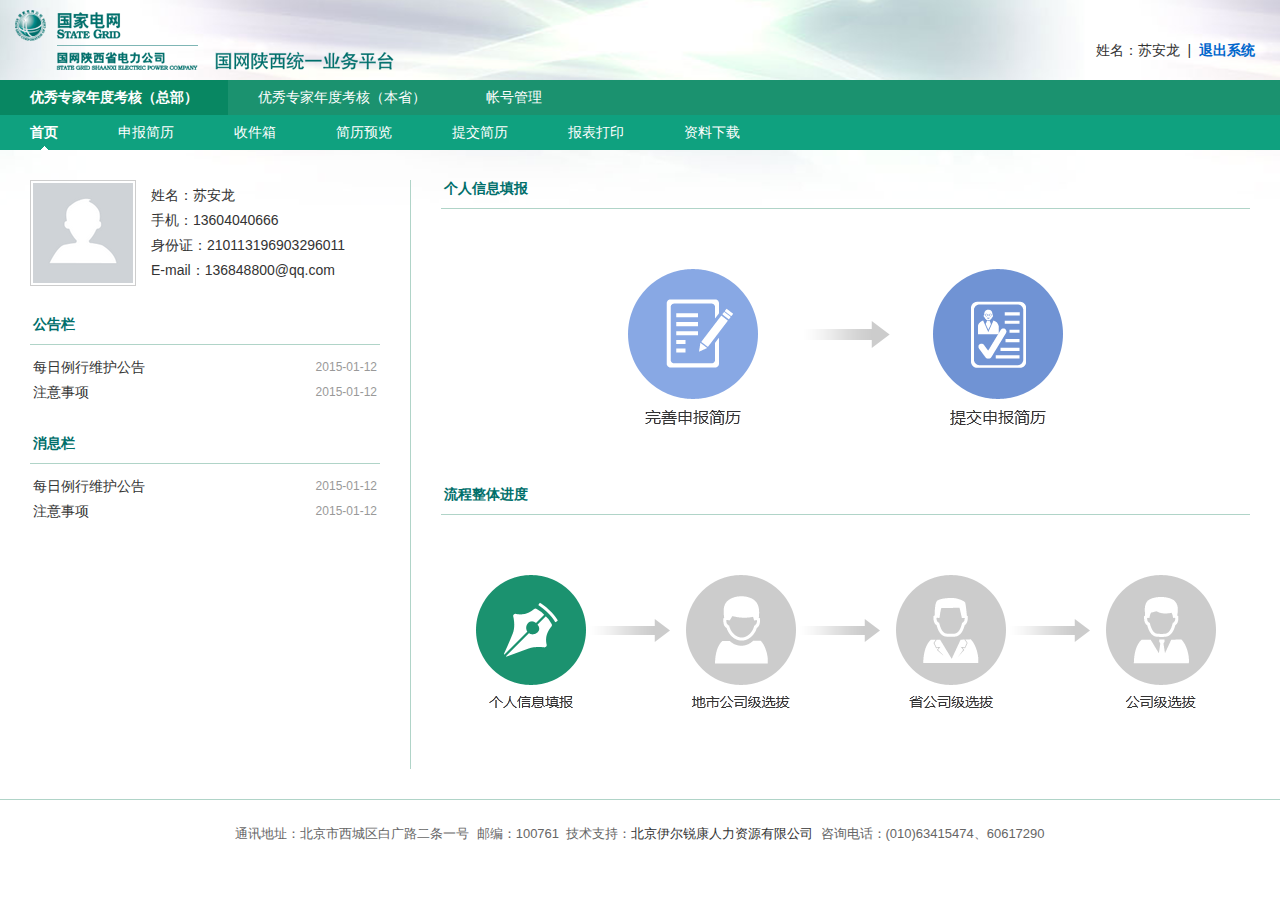
<file: home.html>
<!DOCTYPE html PUBLIC "-//W3C//DTD XHTML 1.0 Transitional//EN" "http://www.w3.org/TR/xhtml1/DTD/xhtml1-transitional.dtd">
<html xmlns="http://www.w3.org/1999/xhtml">
<head>
<meta http-equiv="Content-Type" content="text/html; charset=utf-8" />
<title>国网陕西统一业务平台</title>
<link href="css/sx_home.css" rel="stylesheet" type="text/css" />
</head>

<body>
<!-- 头部开始 -->
<div class="topFrame">
  <div class="userinfo">姓名：苏安龙&nbsp;&nbsp;|&nbsp;&nbsp;<a href="index.html">退出系统</a></div>
</div>
<!-- 头部结束 -->

<!-- 菜单开始 -->
<div class="navFrame">
  <ul>   	 	
    <li class="hover">
      <a href="#none">优秀专家年度考核（总部）</a>
    </li>	   	 		   	 	
    <li>
      <a href="#none">优秀专家年度考核（本省）</a>
    </li>
    <li>
      <a href="#none">帐号管理</a>
    </li>
  </ul>
</div>
<div class="navFrame1">
  <ul>
    <li class="hover"><a href="#">首页</a></li>
    <li><a href="page.html">申报简历</a></li>
    <li><a href="#">收件箱</a></li>
    <li><a href="#">简历预览</a></li>
    <li><a href="#">提交简历</a></li>
    <li><a href="#">报表打印</a></li>
    <li><a href="#">资料下载</a></li>
  </ul>
</div>
<!-- 菜单结束 -->

<!-- 主体开始 -->
<div class="homeMain">
  <table width="100%" border="0" cellspacing="0" cellpadding="0">
    <tr>
      <td width="350" valign="top"><table width="100%" border="0" cellspacing="0" cellpadding="0">
        <tr>
          <td width="106" height="106" class="mypic"><img src="images/tp02_20150603.png" width="100" height="100" /></td>
          <td nowrap="nowrap" class="mytext">姓名：苏安龙<br />
            手机：13604040666<br />
            身份证：210113196903296011<br />
            E-mail：136848800@qq.com</td>
        </tr>
      </table>
      <div class="info">
        <div class="title">公告栏</div>
        <div class="content">
          <ul>
            <li><span>2015-01-12</span><a href="#none">每日例行维护公告</a></li>
            <li><span>2015-01-12</span><a href="#none">注意事项</a></li>
          </ul>
        </div>
      </div>
      <div class="info">
        <div class="title">消息栏</div>
        <div class="content">
          <ul>
            <li><span>2015-01-12</span><a href="#none">每日例行维护公告</a></li>
            <li><span>2015-01-12</span><a href="#none">注意事项</a></li>
          </ul>
        </div>
      </div></td>
      <td width="30">&nbsp;</td>
      <td width="1" bgcolor="#b0d4c8"></td>
      <td width="30">&nbsp;</td>
      <td valign="top"><div class="info1">
        <div class="title">个人信息填报</div>
        <div class="content" align="center">
          <table width="435" border="0" cellspacing="0" cellpadding="0">
            <tr>
              <td><a href="#none"><img src="images/tb1_20150604.png" width="130" height="157" /></a></td>
              <td align="center"><img src="images/tb3_20150604.png" width="88" height="54" /></td>
              <td align="right"><a href="#none"><img src="images/tb2_20150604.png" width="130" height="157" /></a></td>
            </tr>
          </table>
        </div>
      </div>
      <div class="info1">
        <div class="title">流程整体进度</div>
        <div class="content">
          <div class="flow_1"></div>
        </div>
      </div></td>
    </tr>
  </table>
</div>
<!-- 主体结束 -->

<div class="footer">
通讯地址：北京市西城区白广路二条一号&nbsp;&nbsp;邮编：100761&nbsp;&nbsp;技术支持：<a href="http://www.yehr.com.cn" target="_blank">北京伊尔锐康人力资源有限公司</a>&nbsp;&nbsp;咨询电话：(010)63415474、60617290
</div>
</body>
</html>
</file>
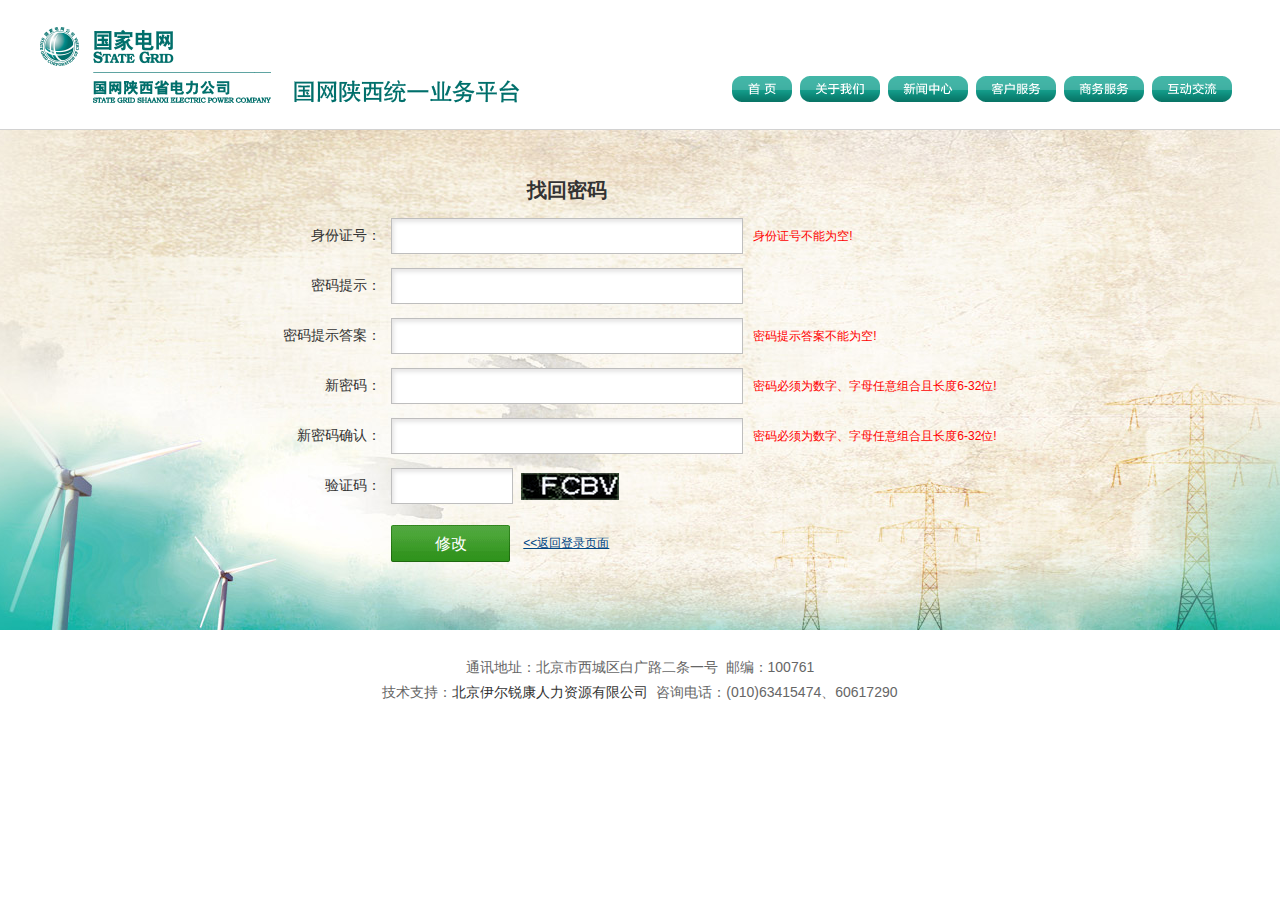
<file: password.html>
<!DOCTYPE html PUBLIC "-//W3C//DTD XHTML 1.0 Transitional//EN" "http://www.w3.org/TR/xhtml1/DTD/xhtml1-transitional.dtd">
<html xmlns="http://www.w3.org/1999/xhtml">
<head>
<meta http-equiv="Content-Type" content="text/html; charset=utf-8" />
<title>忘记密码</title>
<link href="css/sx_password.css" rel="stylesheet" type="text/css" />
</head>

<body>
<!-- 头部开始 -->
<div class="header">
  <div class="naver">
    <ul>
      <li><a class="home" href="http://www.sn.sgcc.com.cn/"></a></li>
      <li><a class="gywm" href="http://www.sn.sgcc.com.cn/html/main/col2/column_2_1.html"></a></li>
      <li><a class="xwzx" href="http://www.sn.sgcc.com.cn/html/main/col3/column_3_1.html"></a></li>
      <li><a class="khfw" href="http://www.sn.sgcc.com.cn/html/main/col4/column_4_1.html"></a></li>
      <li><a class="swfw" href="http://www.sn.sgcc.com.cn/html/main/col5/column_5_1.html"></a></li>
      <li><a class="hdjl" href="http://www.sn.sgcc.com.cn/html/main/col6/column_6_1.html"></a></li>
    </ul>
  </div>
</div>
<!-- 头部结束 -->

<!-- 主体开始 -->
<div class="mainer">
  <div class="password">
    <table border="0" align="center" cellpadding="0" cellspacing="0" width="0">
      <tr>
        <td align="right" nowrap="nowrap">&nbsp;</td>
        <td align="center" class="title">找回密码</td>
        <td class="tip" nowrap="nowrap" id="user_sfz_msg2">&nbsp;</td>
      </tr>
      <tr>
        <td align="right" nowrap="nowrap">身份证号：</td>
        <td><input type="text" class="zcinput" maxlength="18" /></td>
        <td class="tip" nowrap="nowrap" id="user_sfz_msg">身份证号不能为空!</td>
      </tr>
      <tr>
        <td align="right">密码提示：</td>
        <td id="user_proplem_td"><input class="zcinput" type="text" />
        </td>
          <td class="tip" nowrap="nowrap" id="user_name_msg">&nbsp;</td>
      </tr>
      <tr>
        <td align="right">密码提示答案：</td>
        <td><input type="text" class="zcinput" /></td>
        <td class="tip" nowrap="nowrap" id="user_da_msg">密码提示答案不能为空!</td>
      </tr>
      <tr>
        <td align="right">新密码：</td>
        <td><input type="password" class="zcinput" /></td>
        <td class="tip" nowrap="nowrap" id="user_pass_msg">密码必须为数字、字母任意组合且长度6-32位!</td>
      </tr>
      <tr>
        <td align="right">新密码确认：</td>
        <td><input type="password" class="zcinput" /></td>
        <td class="tip" nowrap="nowrap" id="user_pass1_msg">密码必须为数字、字母任意组合且长度6-32位!</td>
      </tr>
      <tr>
        <td align="right">验证码：</td>
        <td align="left" valign="top">
		<table border="0" cellpadding="0" cellspacing="0">
		<tr>
        <td style="padding:0px"><input type="text" class="zcinput" style="width:120px;" maxlength="4" /></td>
        <td style="padding:0px 0px 0px 8px;"><img src="images/tp01_20150603.png" /></td>
        </tr>
		</table>
        </td>
        <td class="tip" nowrap="nowrap" id="">&nbsp;</td>
      </tr>
      <tr>
        <td align="right">&nbsp;</td>
        <td><table border="0" cellspacing="0" cellpadding="0">
          <tr>
            <td style="padding-left:0px;"><input type="button" value="修改" class="zcbtn" /></td>
            <td style="padding-left:8px;" class="dltext"><a href="index.html">&lt;&lt;返回登录页面</a></td>
          </tr>
        </table></td>
        <td class="tip" nowrap="nowrap" id="">&nbsp;</td>
      </tr>
    </table>
  </div>
</div>
<!-- 主体结束 -->

<!-- 底部开始 -->
<div class="footer">
通讯地址：北京市西城区白广路二条一号&nbsp;&nbsp;邮编：100761<br>
技术支持：<a target="_blank" href="http://www.yehr.com.cn">北京伊尔锐康人力资源有限公司</a>&nbsp;&nbsp;咨询电话：(010)63415474、60617290</div>
<!-- 底部结束 -->
</body>
</html>
</file>
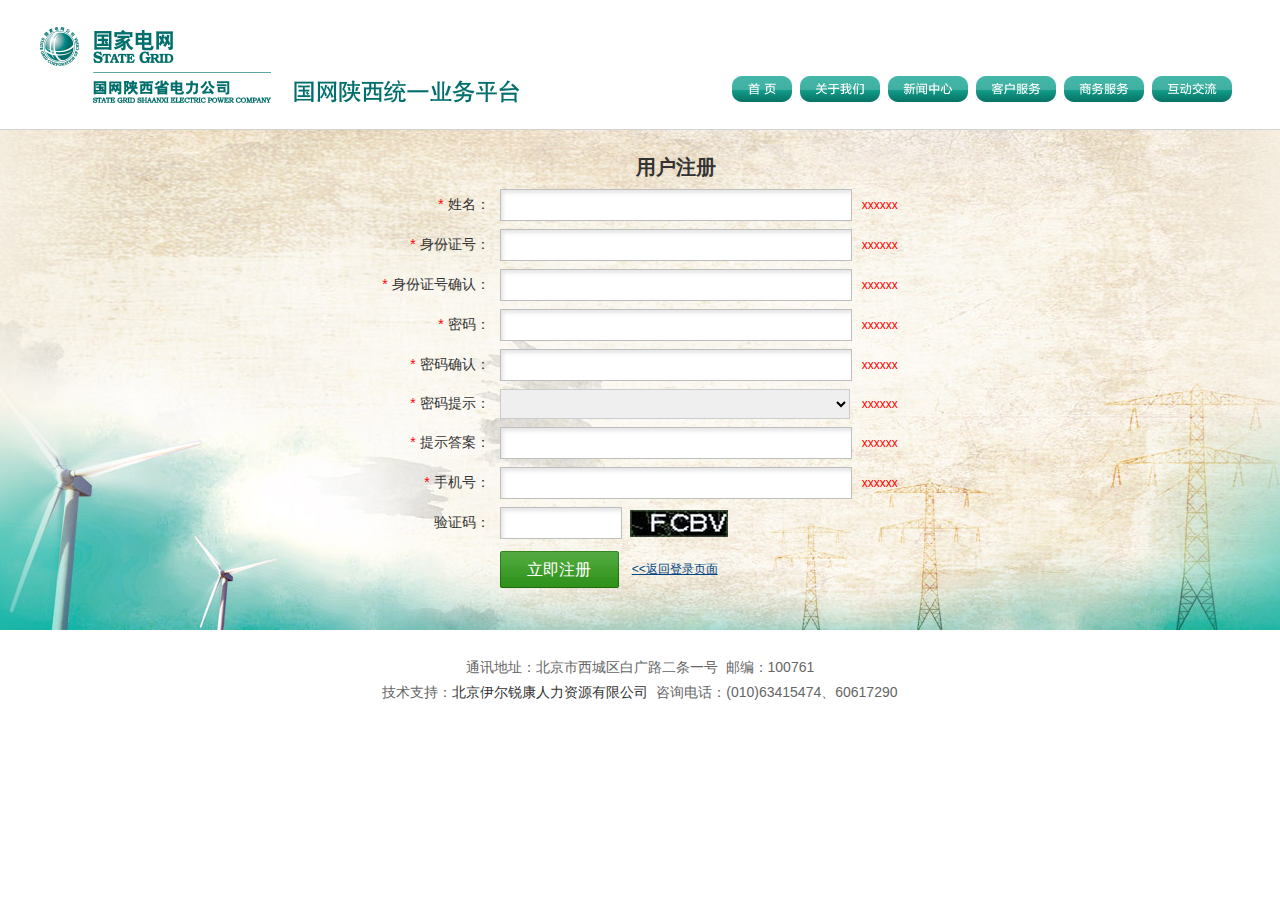
<file: reg.html>
<!DOCTYPE html PUBLIC "-//W3C//DTD XHTML 1.0 Transitional//EN" "http://www.w3.org/TR/xhtml1/DTD/xhtml1-transitional.dtd">
<html xmlns="http://www.w3.org/1999/xhtml">
<head>
<meta http-equiv="Content-Type" content="text/html; charset=utf-8" />
<title>注册账号</title>
<link href="css/sx_reg.css" rel="stylesheet" type="text/css" />
</head>

<body>
<!-- 头部开始 -->
<div class="header">
  <div class="naver">
    <ul>
      <li><a class="home" href="http://www.sn.sgcc.com.cn/"></a></li>
      <li><a class="gywm" href="http://www.sn.sgcc.com.cn/html/main/col2/column_2_1.html"></a></li>
      <li><a class="xwzx" href="http://www.sn.sgcc.com.cn/html/main/col3/column_3_1.html"></a></li>
      <li><a class="khfw" href="http://www.sn.sgcc.com.cn/html/main/col4/column_4_1.html"></a></li>
      <li><a class="swfw" href="http://www.sn.sgcc.com.cn/html/main/col5/column_5_1.html"></a></li>
      <li><a class="hdjl" href="http://www.sn.sgcc.com.cn/html/main/col6/column_6_1.html"></a></li>
    </ul>
  </div>
</div>
<!-- 头部结束 -->

<!-- 主体开始 -->
<div class="mainer">
  <div class="reg">
    <table border="0" align="center" cellpadding="0" cellspacing="0">
      <tr>
        <td align="right" nowrap="nowrap">&nbsp;</td>
        <td align="center" class="title">用户注册</td>
        <td class="tip" nowrap="nowrap">&nbsp;</td>
      </tr>
      <tr>
        <td align="right" nowrap="nowrap"><font color="red">*</font> 姓名：</td>
        <td><input type="text" class="zcinput" /></td>
        <td class="tip" nowrap="nowrap">xxxxxx</td>
      </tr>
      <tr>
        <td align="right" nowrap="nowrap"><font color="red">*</font> 身份证号：</td>
        <td><input type="text" class="zcinput" maxlength="18" /></td>
        <td nowrap="nowrap" class="tip">xxxxxx</td>
      </tr>
      <tr>
        <td align="right" nowrap="nowrap"><font color="red">*</font> 身份证号确认：</td>
        <td><input type="text" class="zcinput" maxlength="18" /></td>
        <td nowrap="nowrap" class="tip">xxxxxx</td>
      </tr>
      <tr>
        <td align="right" nowrap="nowrap"><font color="red">*</font> 密码：</td>
        <td><input type="password" class="zcinput" /></td>
        <td nowrap="nowrap" class="tip">xxxxxx</td>
      </tr>
      <tr>
        <td align="right" nowrap="nowrap"><font color="red">*</font> 密码确认：</td>
        <td><input type="password" class="zcinput" /></td>
        <td nowrap="nowrap" class="tip">xxxxxx</td>
      </tr>
       <tr>
        <td align="right" nowrap="nowrap"><font color="red">*</font> 密码提示：</td>
        <td>
        <select class="zcselect"></select>
        </td>
        <td nowrap="nowrap" class="tip">xxxxxx</td>
      </tr>
       <tr>
        <td align="right" nowrap="nowrap"><font color="red">*</font> 提示答案：</td>
        <td><input type="text" class="zcinput" /></td>
        <td nowrap="nowrap" class="tip">xxxxxx</td>
      </tr>
      <tr>
        <td align="right" nowrap="nowrap"><font color="red">*</font> 手机号：</td>
        <td><input type="text" class="zcinput" /></td>
        <td nowrap="nowrap" class="tip">xxxxxx</td>
      </tr>
      <tr>
        <td align="right" nowrap="nowrap">验证码：</td>
        <td align="left" >
          <table cellpadding="0" cellspacing="0">
            <tr>
              <td style="padding:0px;"><input type="text" class="zcinput" style="width:120px;" maxlength="4" /></td>
              <td style="padding:0px 0px 0px 8px;"><img src="images/tp01_20150603.png" /></td>
            </tr>
          </table>
        </td>
        <td class="tip" id="user_code_msg">&nbsp;</td>
      </tr>
      <tr>
        <td align="right" nowrap="nowrap">&nbsp;</td>
        <td><table border="0" cellspacing="0" cellpadding="0">
          <tr>
            <td style="padding-left:0px;"><input type="button" value="立即注册" class="zcbtn" /></td>
            <td style="padding-left:8px;" class="dltext"><a href="index.html">&lt;&lt;返回登录页面</a></td>
          </tr>
        </table></td>
        <td>&nbsp;</td>
      </tr>
    </table>
  </div>
</div>
<!-- 主体结束 -->

<!-- 底部开始 -->
<div class="footer">
通讯地址：北京市西城区白广路二条一号&nbsp;&nbsp;邮编：100761<br>
技术支持：<a target="_blank" href="http://www.yehr.com.cn">北京伊尔锐康人力资源有限公司</a>&nbsp;&nbsp;咨询电话：(010)63415474、60617290</div>
<!-- 底部结束 -->
</body>
</html>
</file>
<file: css/sx_home.css>
/* CSS Document */
body {
	font-family: "Microsoft Yahei", "微软雅黑", Arial;
	font-size: 14px;
	padding: 0;
	margin: 0;
	color: #333;
	background: url(../images/bg_index_top.png) repeat-x top;
}
a {color:#333; text-decoration:none;}
a:visited {text-decoration:none;}
a:hover {color:#000;text-decoration:none;}
a:active {color:#333;}
ul,ol,li {
	margin: 0;
	padding: 0;
	list-style-type: none;	
}
dl,dt,dd {
	margin: 0;
	padding: 0;
}
img {
	border: 0;	
}
br {
	font-size: 0;
	line-height: 10px;
	height: 10px;
}

/* topFrame */
.topFrame {
	min-width: 1200px;
	width: 100%;
	height: 80px;
	background: url(../images/logo_20150615.png) no-repeat 15px center;
	position: relative;
}
.topFrame .userinfo {
	position: absolute;
	right: 25px;
	bottom: 20px;
}
.topFrame .userinfo a {
	font-weight: bold;
	color: #06C;
}

/* navFrame */
.navFrame {
	min-width: 1200px;
	height: 35px;
	line-height: 35px;
	background-color: #1b926f;
}
.navFrame ul li {
	display: block;
	padding: 0px 30px;
	float: left;
	color: #FFF;
	text-align: center;
	font-size: 14px;
}
.navFrame ul li a {
	display: block;
	color: #FFF;
}
.navFrame ul li a:visited {text-decoration:none;}
.navFrame ul li a:hover {color:#FFF;text-decoration:none;}
.navFrame ul li a:active {color:#FFF;}

.navFrame ul li.hover {
	background-color: #088762;
	font-weight: bold;
}

.navFrame1 {
	min-width: 1200px;
	height: 35px;
	line-height: 35px;
	background-color: #0fa17f;
}
.navFrame1 ul li {
	display: block;
	padding: 0px 30px;
	float: left;
	color: #FFF;
	text-align: center;
	font-size: 14px;
}
.navFrame1 ul li a {
	display: block;
	color: #FFF;
}
.navFrame1 ul li a:visited {text-decoration:none;}
.navFrame1 ul li a:hover {color:#FFF;text-decoration:none;}
.navFrame1 ul li a:active {color:#FFF;}

.navFrame1 ul li.hover {
	background: url(../images/icon_20150604.png) no-repeat center bottom;
	font-weight: bold;
}

/* homeMain */
.homeMain {
	min-width: 1200px;
	padding: 30px;
}
.homeMain td.mypic img {
	width: 100px;
	height: 100px;
	padding: 2px;
	border: 1px solid #CDCDCD;
}
.homeMain td.mytext {
	padding-left: 15px;
	line-height: 25px;
}
.homeMain .info {
	padding-top: 30px;
}
.homeMain .info .title {
	color: #006f6b;
	font-weight: bold;
	padding: 0px 3px 10px;
	border-bottom: 1px solid #b0d4c8;
}
.homeMain .info .content {
	padding: 10px 3px 0px;
}
.homeMain .info .content ul li {
	line-height: 25px;
}
.homeMain .info .content ul li span {
	font-size: 12px;
	color: #999;
	float: right;
}
.homeMain .info1 {
	
}
.homeMain .info1 .title {
	color: #006f6b;
	font-weight: bold;
	padding: 0px 3px 10px;
	border-bottom: 1px solid #b0d4c8;
}
.homeMain .info1 .content {
	padding: 60px 0px;
}
.homeMain .info1 .content {
	padding: 60px 0px;
}
.homeMain .info1 .content .flow_1 {
	width: 740px;
	height: 134px;
	background: url(../images/jd1_20150604.png) no-repeat;
	margin: 0 auto;
}
.homeMain .info1 .content .flow_2 {
	width: 740px;
	height: 134px;
	background: url(../images/jd2_20150604.png) no-repeat;
	margin: 0 auto;
}
.homeMain .info1 .content .flow_3 {
	width: 740px;
	height: 134px;
	background: url(../images/jd3_20150604.png) no-repeat;
	margin: 0 auto;
}
.homeMain .info1 .content .flow_4 {
	width: 740px;
	height: 134px;
	background: url(../images/jd4_20150604.png) no-repeat;
	margin: 0 auto;
}

/* pageMain */
.pageMain {
	min-width: 1200px;
	padding: 30px 30px 30px 0px;
}
.pageMain_Menu {
	width: 166px;
	float: left;
}
.pageMain_Menu ul li {
	margin-bottom: 10px;
	font-size: 14px;	
}
.pageMain_Menu ul li a {
	display: block;
	width: 166px;
	height: 32px;
	line-height: 32px;
	color: #066563;
	text-indent: 30px;
	background: url(../images/bg02_20150603.png) no-repeat left -32px;		
}
.pageMain_Menu ul li a.hover {
	font-weight: bold;
	color: #FFF;
	background: url(../images/bg02_20150603.png) no-repeat left top;	
}
.pageMain_Menu ul li a:hover {
	font-weight: bold;
	color: #FFF;
	background: url(../images/bg02_20150603.png) no-repeat left top;		
}
.pageMain_Info {
	
}
.pageMain_Info .title {
	color: #006f6b;
	font-weight: bold;
	padding: 0px 3px 10px;
	border-bottom: 1px solid #b0d4c8;
}
.pageMain_Info .content {
	padding: 20px 0px;
}

/* footer */
.footer {
	font-size: 13px;
	border-top: 1px solid #b0d4c8;
	padding: 25px 0px;
	text-align: center;
	color: #666;
}
</file>
<file: css/sx_password.css>
/* CSS Document */
body {
	font-family: "Microsoft Yahei", "微软雅黑", Arial;
	font-size: 14px;
	padding: 0;
	margin: 0;
	color: #333;
	background: url(../images/bg01_20150603.png) repeat-x center 129px;
}
a {color:#333; text-decoration:none;}
a:visited {text-decoration:none;}
a:hover {color:#333;text-decoration:none;}
a:active {color:#333;}
ul,ol,li {
	margin: 0;
	padding: 0;
	list-style-type: none;	
}
dl,dt,dd {
	margin: 0;
	padding: 0;
}
img {
	border: 0;	
}
br {
	font-size: 0;
	line-height: 10px;
	height: 10px;
}

/* 头部 */
.header {
	max-width: 1200px;
	min-width: 1000px;
	height: 130px;
	margin: 0 auto;
	background: url(../images/logo_20150603.png) no-repeat left center;
	position: relative;	
}
.header .naver {
	float: right;
	overflow: hidden;
	margin-top: 76px;
}
.header .naver ul li {
	float: left;
	margin-right: 8px;
}
.header .naver ul li a {
	display: block;
	width: 80px;
	height: 26px;
}
.header .naver ul li a.home {
	background: url(../images/nav_20150603.png) no-repeat 0 0;
	width: 60px;
}
.header .naver ul li a.home:hover {
	background: url(../images/nav_20150603.png) no-repeat 0 -27px;
}
.header .naver ul li a.gywm {
	background: url(../images/nav_20150603.png) no-repeat -68px 0;
}
.header .naver ul li a.gywm:hover {
	background: url(../images/nav_20150603.png) no-repeat -68px -27px;
}
.header .naver ul li a.xwzx {
	background: url(../images/nav_20150603.png) no-repeat -156px 0;
}
.header .naver ul li a.xwzx:hover {
	background: url(../images/nav_20150603.png) no-repeat -156px -27px;
}
.header .naver ul li a.khfw {
	background: url(../images/nav_20150603.png) no-repeat -244px 0;
}
.header .naver ul li a.khfw:hover {
	background: url(../images/nav_20150603.png) no-repeat -244px -27px;
}
.header .naver ul li a.swfw {
	background: url(../images/nav_20150603.png) no-repeat -332px 0;
}
.header .naver ul li a.swfw:hover {
	background: url(../images/nav_20150603.png) no-repeat -332px -27px;
}
.header .naver ul li a.hdjl {
	background: url(../images/nav_20150603.png) no-repeat -420px 0;
}
.header .naver ul li a.hdjl:hover {
	background: url(../images/nav_20150603.png) no-repeat -420px -27px;
}
.header .links {
	font-size: 12px;
	position: absolute;
	right: 10px;
	bottom: 24px;
}
.header .links span {
	padding: 0 5px;
}


/* 登录主体 */
.mainer {
	height: 500px;
	background: url(../images/pic02_20150603.jpg) no-repeat center center;
}
.mainer .password {
	max-width: 1000px;
	margin: 0 auto;
	padding-top: 40px;
}
.mainer .password table td {
	padding: 7px 5px;
	font-size: 14px;
}
.mainer .password table td.title {
	font-size: 20px;
	font-weight: bold;
}
.mainer .password table td.tip {
	font-size: 12px;
	color: #F00;
}
.mainer .password table td.dltext {
	font-size: 12px;
}
.mainer .password table td.dltext a {
	color: #004684;
	text-decoration: underline;
}

/* 登录底部 */
.footer {
	padding: 25px 0px;
	line-height: 25px;
	text-align: center;
	color: #666;
}

/* button,input */
.zcinput {
	margin: 0;
	padding: 0;
	border: 1px solid #bebebe;
	width: 350px;
	height: 34px;
	line-height: 34px;
	text-indent: 2px;
	font-size: 14px;
	background: url(../images/bg03_20140612.png) no-repeat top left;
}
.zcselect {
	width: 350px;
	border: 1px solid #ccc;
	padding: 5px;
	font-size: 14px;
}
.zcbtn {
	-moz-border-bottom-colors: none;
	-moz-border-left-colors: none;
	-moz-border-right-colors: none;
	-moz-border-top-colors: none;
	background: url(../images/tp08_20140612.png) no-repeat;
	border: none 0;
	width: 119px;
	height: 37px;
	line-height: 37px;
	cursor: pointer;
	font-family: "微软雅黑";
	font-size: 16px;
	color: #FFF;
	padding: 0;
	margin: 0;
}
.zcbtn:hover, .zcbtn:focus {
	background: url(../images/tp07_20140612.png) no-repeat;
}
.zcbtn:active {
	color: #ccc;
}
</file>
<file: css/sx_reg.css>
/* CSS Document */
body {
	font-family: "Microsoft Yahei", "微软雅黑", Arial;
	font-size: 14px;
	padding: 0;
	margin: 0;
	color: #333;
	background: url(../images/bg01_20150603.png) repeat-x center 129px;
}
a {color:#333; text-decoration:none;}
a:visited {text-decoration:none;}
a:hover {color:#333;text-decoration:none;}
a:active {color:#333;}
ul,ol,li {
	margin: 0;
	padding: 0;
	list-style-type: none;	
}
dl,dt,dd {
	margin: 0;
	padding: 0;
}
img {
	border: 0;	
}
br {
	font-size: 0;
	line-height: 10px;
	height: 10px;
}

/* 头部 */
.header {
	max-width: 1200px;
	min-width: 1000px;
	height: 130px;
	margin: 0 auto;
	background: url(../images/logo_20150603.png) no-repeat left center;
	position: relative;	
}
.header .naver {
	float: right;
	overflow: hidden;
	margin-top: 76px;
}
.header .naver ul li {
	float: left;
	margin-right: 8px;
}
.header .naver ul li a {
	display: block;
	width: 80px;
	height: 26px;
}
.header .naver ul li a.home {
	background: url(../images/nav_20150603.png) no-repeat 0 0;
	width: 60px;
}
.header .naver ul li a.home:hover {
	background: url(../images/nav_20150603.png) no-repeat 0 -27px;
}
.header .naver ul li a.gywm {
	background: url(../images/nav_20150603.png) no-repeat -68px 0;
}
.header .naver ul li a.gywm:hover {
	background: url(../images/nav_20150603.png) no-repeat -68px -27px;
}
.header .naver ul li a.xwzx {
	background: url(../images/nav_20150603.png) no-repeat -156px 0;
}
.header .naver ul li a.xwzx:hover {
	background: url(../images/nav_20150603.png) no-repeat -156px -27px;
}
.header .naver ul li a.khfw {
	background: url(../images/nav_20150603.png) no-repeat -244px 0;
}
.header .naver ul li a.khfw:hover {
	background: url(../images/nav_20150603.png) no-repeat -244px -27px;
}
.header .naver ul li a.swfw {
	background: url(../images/nav_20150603.png) no-repeat -332px 0;
}
.header .naver ul li a.swfw:hover {
	background: url(../images/nav_20150603.png) no-repeat -332px -27px;
}
.header .naver ul li a.hdjl {
	background: url(../images/nav_20150603.png) no-repeat -420px 0;
}
.header .naver ul li a.hdjl:hover {
	background: url(../images/nav_20150603.png) no-repeat -420px -27px;
}
.header .links {
	font-size: 12px;
	position: absolute;
	right: 10px;
	bottom: 24px;
}
.header .links span {
	padding: 0 5px;
}


/* 登录主体 */
.mainer {
	height: 500px;
	background: url(../images/pic02_20150603.jpg) no-repeat center center;
}
.mainer .reg {
	max-width: 1000px;
	margin: 0 auto;
	padding-top: 20px;
}
.mainer .reg table td {
	padding: 4px 5px;
	font-size: 14px;
}
.mainer .reg table td.title {
	font-size: 20px;
	font-weight: bold;
}
.mainer .reg table td.tip {
	font-size: 12px;
	color: #F00;
}
.mainer .reg table td.dltext {
	font-size: 12px;
}
.mainer .reg table td.dltext a {
	color: #004684;
	text-decoration: underline;
}

/* 登录底部 */
.footer {
	padding: 25px 0px;
	line-height: 25px;
	text-align: center;
	color: #666;
}

/* button,input */
.zcinput {
	margin: 0;
	padding: 0;
	border: 1px solid #bebebe;
	width: 350px;
	height: 30px;
	line-height: 30px;
	text-indent: 2px;
	font-size: 14px;
	background: url(../images/bg03_20140612.png) no-repeat top left;
}
.zcselect {
	width: 350px;
	border: 1px solid #ccc;
	padding: 5px;
	font-size: 14px;
}
.zcbtn {
	-moz-border-bottom-colors: none;
	-moz-border-left-colors: none;
	-moz-border-right-colors: none;
	-moz-border-top-colors: none;
	background: url(../images/tp08_20140612.png) no-repeat;
	border: none 0;
	width: 119px;
	height: 37px;
	line-height: 37px;
	cursor: pointer;
	font-family: "微软雅黑";
	font-size: 16px;
	color: #FFF;
	padding: 0;
	margin: 0;
}
.zcbtn:hover, .zcbtn:focus {
	background: url(../images/tp07_20140612.png) no-repeat;
}
.zcbtn:active {
	color: #ccc;
}
</file>
